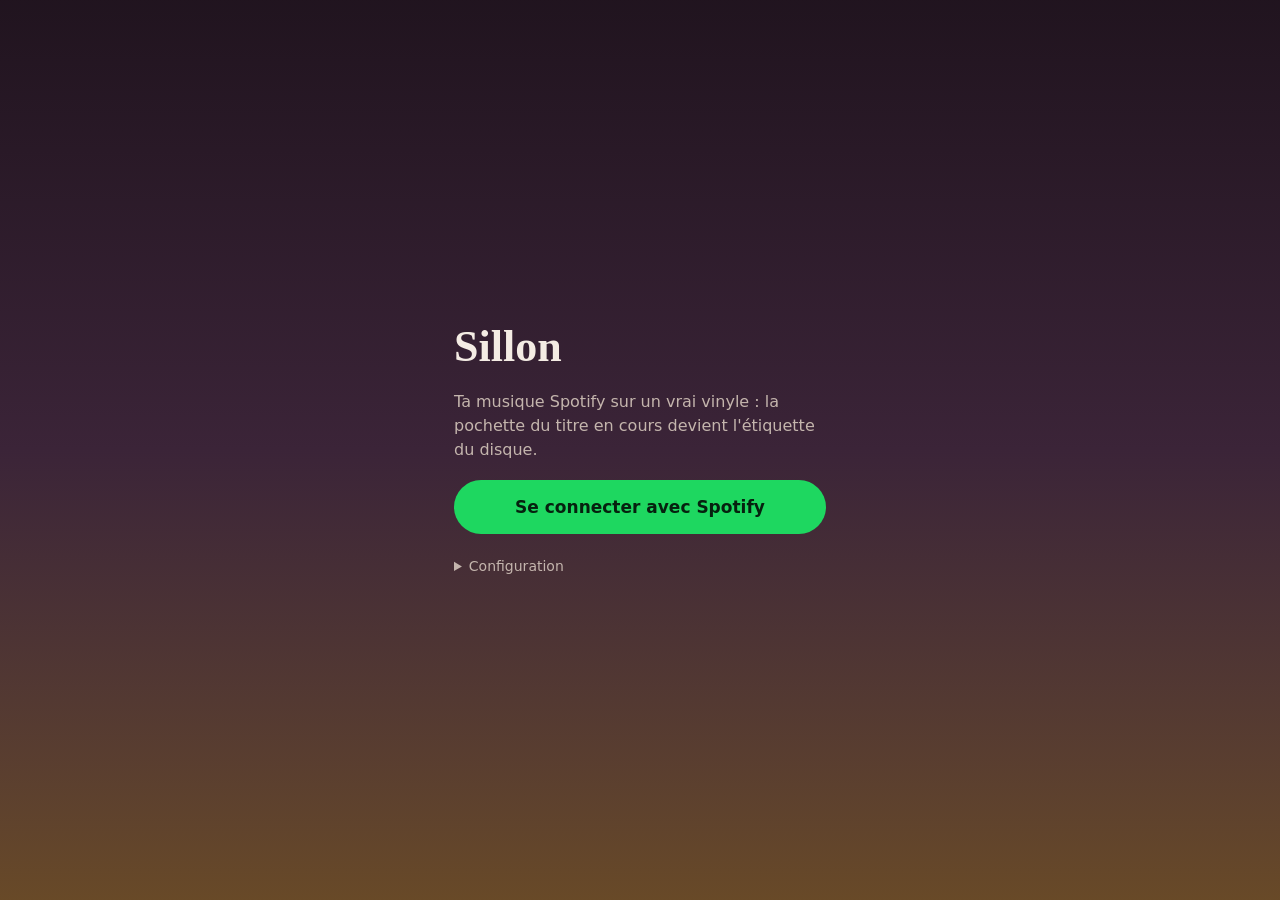
<file: index.html>
<!doctype html>
<html lang="fr"><head><meta charset="utf-8">
<meta name="viewport" content="width=device-width, initial-scale=1, maximum-scale=1, user-scalable=no, viewport-fit=cover">
<title>Sillon</title>
<meta name="theme-color" content="#1a1018">
<meta name="apple-mobile-web-app-capable" content="yes">
<meta name="mobile-web-app-capable" content="yes">
<meta name="apple-mobile-web-app-status-bar-style" content="black-translucent">
<meta name="apple-mobile-web-app-title" content="Sillon">
<link rel="manifest" href="manifest.webmanifest">
<link rel="apple-touch-icon" href="apple-touch-icon.png">
<link rel="icon" href="icon-192.png">
<link rel="stylesheet" href="style.css">
</head><body>

<main id="login" hidden>
  <h1>Sillon</h1>
  <p>Ta musique Spotify sur un vrai vinyle : la pochette du titre en cours devient l'étiquette du disque.</p>
  <button id="go" class="big">Se connecter avec Spotify</button>
  <details id="cfg"><summary>Configuration</summary>
    <label>Client ID Spotify<input id="cid" autocomplete="off" autocapitalize="off" spellcheck="false" placeholder="ex. 3f9a…"></label>
    <label>Redirect URI à copier dans Spotify<input id="ruri" readonly></label>
  </details>
</main>

<div id="app" hidden data-tab="deck">

  <div id="deck">
    <div id="stage"><section id="scene" aria-label="Platine vinyle">
      <div id="tilt"><div id="plinth">
        <div id="shadowl"></div>
        <div id="wood"></div>
        <div id="inset"></div>
        <div id="slot"></div>
        <div id="sleeve"></div>
        <div id="rw"><div id="rec"><div id="label"></div></div><div id="sheen"></div></div>
        <div id="base"></div>
        <div id="arm"><i class="bar"></i><i class="head"></i></div>
      </div></div>
    </section></div>

    <section id="meta"><div id="ti">Aucun disque</div><div id="ar">Lance un titre dans Spotify</div></section>
    <div id="seek"><div id="track"><div id="fill"></div></div></div>
    <div id="times"><span id="cu">0:00</span><span id="du">0:00</span></div>

    <div id="ctl">
      <button id="pp" class="pb"><i></i><span id="ppl">PLAY</span></button>
      <div class="grp">
        <button id="pv" class="pb" aria-label="Précédent"><i></i><span><svg viewBox="0 0 24 24"><path d="M6 5h2.5v14H6zm3.5 7L19 5v14z"/></svg></span></button>
        <button id="nx" class="pb" aria-label="Suivant"><i></i><span><svg viewBox="0 0 24 24"><path d="M15.5 5H18v14h-2.5zM5 5l9.5 7L5 19z"/></svg></span></button>
      </div>
    </div>
    <p id="status"><span id="msg"></span></p>
  </div>

  <div id="lib" hidden>
    <div id="libtop">
      <button id="menu" class="rb" aria-label="Menu"><svg viewBox="0 0 24 24"><path d="M4 7h16M4 12h16M4 17h16" fill="none" stroke="currentColor" stroke-width="2.2" stroke-linecap="round"/></svg></button>
      <button id="back" class="rb" aria-label="Retour" hidden><svg viewBox="0 0 24 24"><path d="M15 5l-7 7 7 7" fill="none" stroke="currentColor" stroke-width="2.4" stroke-linecap="round" stroke-linejoin="round"/></svg></button>
      <div id="seg"><button data-s="al">Albums</button><button data-s="pl">Playlists</button></div>
      <div id="lt" hidden></div>
      <input id="sq" type="search" placeholder="Rechercher" autocomplete="off" hidden>
      <button id="sbtn" class="rb" aria-label="Rechercher"><svg viewBox="0 0 24 24"><circle cx="10.5" cy="10.5" r="6" fill="none" stroke="currentColor" stroke-width="2.2"/><path d="M15 15l5 5" stroke="currentColor" stroke-width="2.2" stroke-linecap="round"/></svg></button>
    </div>
    <div id="menupop" hidden><button id="refresh">Recharger</button><button id="out">Se déconnecter</button></div>
    <p id="libmsg"></p>
    <div id="stack"></div>
  </div>

  <nav id="tabs" aria-label="Sections">
    <button data-t="deck" aria-pressed="true">Platine</button><button data-t="lib" aria-pressed="false">Bibliothèque</button>
  </nav>
  <button id="vbtn" aria-label="Choisir la disposition" aria-haspopup="true"><svg viewBox="0 0 24 24"><path d="M12 3l9 5-9 5-9-5zM3 12.500l9 5 9-5M3 16.500l9 5 9-5" fill="none" stroke="currentColor" stroke-width="1.9" stroke-linejoin="round" stroke-linecap="round"/></svg></button>
  <div id="vpop" hidden role="menu">
    <button data-v="cur" aria-pressed="true"><svg viewBox="0 0 24 24"><rect x="3" y="3" width="18" height="18" rx="4" fill="none" stroke="currentColor" stroke-width="1.8"/><circle cx="11" cy="13" r="5" fill="none" stroke="currentColor" stroke-width="1.8"/><path d="M18 6v7" stroke="currentColor" stroke-width="1.8" stroke-linecap="round"/></svg>Platine</button>
    <button data-v="3d" aria-pressed="false"><svg viewBox="0 0 24 24"><path d="M12 2.500l8.500 4.800v9.400L12 21.500l-8.500-4.800V7.300zM12 12L3.500 7.300M12 12l8.500-4.700M12 12v9.500" fill="none" stroke="currentColor" stroke-width="1.8" stroke-linejoin="round"/></svg>3D libre</button>
    <button data-v="sleeve" aria-pressed="false"><svg viewBox="0 0 24 24"><rect x="2.500" y="5" width="13" height="14" rx="2" fill="none" stroke="currentColor" stroke-width="1.8"/><path d="M15.500 7.500a5.500 5.500 0 0 1 0 9" fill="none" stroke="currentColor" stroke-width="1.8" stroke-linecap="round"/></svg>Pochette</button>
  </div>
</div>
<div id="toast" role="status"></div>
<script src="app.js"></script>
</body></html>
</file>
<file: style.css>
@property --c1{syntax:'<color>';inherits:true;initial-value:#3b2438}
@property --c2{syntax:'<color>';inherits:true;initial-value:#d49a50}
:root{--c1:#3b2438;--c2:#d49a50;--ink:#f4ece4;--dim:#c4b5ad;--green:#1ed760;color-scheme:dark;transition:--c1 .9s,--c2 .9s;box-sizing:border-box}
*{box-sizing:border-box;-webkit-tap-highlight-color:transparent;-webkit-touch-callout:none}
[hidden]{display:none!important}
html,body{height:100%;margin:0;background:#150d12;touch-action:manipulation;overscroll-behavior:none}
body{background:linear-gradient(180deg,color-mix(in srgb,var(--c1) 55%,#000) 0%,var(--c1) 50%,color-mix(in srgb,var(--c2) 42%,#1a0f0a) 100%) fixed;color:var(--ink);font:16px -apple-system,"SF Pro Text",system-ui,sans-serif;overflow:hidden;user-select:none;-webkit-user-select:none;padding:env(safe-area-inset-top,0px) 0 env(safe-area-inset-bottom,0px);-webkit-text-size-adjust:100%}
h1{margin:0;font:700 24px "Iowan Old Style",Palatino,Georgia,serif}
button{font:inherit;color:inherit;background:none;border:0;cursor:pointer;padding:0}
button:focus-visible,summary:focus-visible,input:focus-visible{outline:2px solid var(--green);outline-offset:2px}

/* connexion */
#login{height:100%;max-width:420px;margin:0 auto;padding:24px;display:flex;flex-direction:column;justify-content:center;gap:18px}
#login h1{font-size:44px}
#login p{margin:0;color:var(--dim);line-height:1.5}
.big{background:var(--green);color:#06210f;font-weight:700;border-radius:30px;height:54px;font-size:17px}
details{color:var(--dim);font-size:14px}summary{cursor:pointer;padding:6px 0}
label{display:block;margin-top:10px}
input{display:block;width:100%;margin-top:6px;height:46px;border-radius:12px;border:1px solid #ffffff2a;background:#0b1211aa;color:var(--ink);padding:0 12px;font:16px ui-monospace,Menlo,monospace;user-select:text;-webkit-user-select:text}

#app{height:100%;display:flex;flex-direction:column;align-items:center;max-width:560px;margin:0 auto}
#deck,#lib{flex:1;min-height:0;width:100%;display:flex;flex-direction:column;align-items:center}

/* ---------- platine ---------- */
#stage{flex:1;min-height:0;width:100%;display:grid;place-items:center}
#scene{--w:min(90vw,47vh);--rx:20deg;--ry:0deg;--arm:-6deg;position:relative;width:var(--w);height:var(--w);perspective:1200px}
#tilt,#plinth{position:absolute;inset:0;transform-style:preserve-3d}
#tilt{transform:rotateX(var(--rx)) rotateY(var(--ry)) scale(.97);will-change:transform}
#wood,.layer{position:absolute;inset:0;border-radius:5%}
#wood{background:repeating-linear-gradient(90deg,rgba(0,0,0,.09) 0 1px,transparent 1px 5px),repeating-linear-gradient(90deg,rgba(255,255,255,.06) 0 2px,transparent 2px 13px),linear-gradient(135deg,#94623a,#5e3b1d 55%,#7a4c28);box-shadow:inset 0 0 0 1px #ffffff1f,inset 0 2px 5px #ffffff22}
.layer{background:#3b2311}
#shadowl{position:absolute;inset:5%;border-radius:8%;background:#000;filter:blur(20px);opacity:.6;transform:translateZ(-34px)}
#inset{position:absolute;inset:3.6%;border-radius:3.4%;background:radial-gradient(120% 100% at 30% 15%,var(--c1),#0a0a0b 88%);box-shadow:inset 0 4px 12px #000b,0 0 0 1px #000a,0 1px 0 #ffffff1a;transform:translateZ(1px);overflow:hidden}
#slot{position:absolute;left:77%;top:5%;width:18%;height:27%;border-radius:40px;background:#0003;box-shadow:inset 0 3px 8px #000a,0 1px 0 #ffffff22;transform:translateZ(2px)}
#rw{position:absolute;left:6.5%;top:15.5%;width:79%;aspect-ratio:1;transform:translateZ(4px);cursor:pointer}
#rec{position:absolute;inset:0;border-radius:50%;background:repeating-radial-gradient(circle,#0000001f 0 .4%,#ffffff0a .4% .8%),radial-gradient(circle,var(--c2),color-mix(in srgb,var(--c2) 42%,#000));box-shadow:0 0 0 1px #0008,0 6px 16px #0008;animation:spin 1.8s linear infinite;animation-play-state:paused;will-change:transform}
#rec.on{animation-play-state:running}
@keyframes spin{to{transform:rotate(360deg)}}
@media (prefers-reduced-motion:reduce){#rec{animation-duration:9s}}
#label{position:absolute;left:23%;top:23%;width:54%;height:54%;border-radius:50%;background-color:#2a2030;background-image:var(--cover,none);background-size:cover;background-position:center;box-shadow:0 0 0 2px #0006,0 0 0 5px #ffffff14}
#label::after{content:"";position:absolute;left:47%;top:47%;width:6%;height:6%;border-radius:50%;background:#150d12;box-shadow:0 0 0 1px #fff3}
#sheen{position:absolute;inset:0;border-radius:50%;pointer-events:none;background:conic-gradient(#ffffff20 0 46%,#00000052 54% 100%)}
#base{position:absolute;left:87%;top:13%;width:calc(var(--w)*.17);height:calc(var(--w)*.1);border-radius:12px;background:linear-gradient(145deg,#33343a,#08080a);box-shadow:0 8px 14px #0009,inset 0 1px 1px #ffffff30;transform:translate(-50%,-55%) translateZ(8px)}
#arm{position:absolute;left:87%;top:13%;width:0;height:0;transform:translateZ(16px) rotate(var(--arm));transition:transform .9s cubic-bezier(.3,.8,.3,1);filter:drop-shadow(6px 10px 5px #0008);pointer-events:none}
#arm i{position:absolute;display:block}
.bar{left:calc(var(--w)*-.012);top:0;width:calc(var(--w)*.024);height:calc(var(--w)*.6);border-radius:6px;background:linear-gradient(90deg,#5d6165,#f6f8fa 38%,#a2a8ae 62%,#4a4e52)}
.head{left:calc(var(--w)*-.034);top:calc(var(--w)*.56);width:calc(var(--w)*.068);height:calc(var(--w)*.115);border-radius:5px 5px 12px 12px;background:linear-gradient(120deg,#3a3b40,#0a0a0c 60%,#26262a);box-shadow:inset 0 1px 1px #ffffff40;transform:rotate(-12deg);transform-origin:50% 0}
@media (prefers-reduced-motion:reduce){#arm{transition:none}}

#meta{width:100%;padding:4px 26px 0;text-align:left}
#ti{font:800 clamp(24px,8vw,34px)/1.1 -apple-system,"SF Pro Display",system-ui,sans-serif;text-transform:uppercase;letter-spacing:.3px;white-space:nowrap;overflow:hidden;text-overflow:ellipsis}
#ar{margin-top:6px;color:var(--dim);font-size:17px;white-space:nowrap;overflow:hidden;text-overflow:ellipsis}
#seek{width:100%;padding:14px 26px 6px;touch-action:none;cursor:pointer}
#track{height:4px;border-radius:2px;background:#ffffff2e;overflow:hidden}
#fill{height:100%;width:0;background:var(--ink)}
#times{display:flex;justify-content:space-between;width:100%;padding:0 26px;font-size:12px;color:var(--dim);font-variant-numeric:tabular-nums}
#ctl{display:flex;justify-content:space-between;align-items:flex-start;width:100%;padding:12px 26px 0}
.grp{display:flex;gap:18px}
.pb{display:flex;flex-direction:column;align-items:center;gap:10px}
.pb i{display:block;width:92px;height:46px;border-radius:26px;background:linear-gradient(#34343a,#101012);box-shadow:0 8px 16px #0008,0 0 0 6px #0000002e,inset 0 1px 1px #ffffff2e;transition:transform .12s}
.pb:active i{transform:scale(.95)}
.pb span{font-size:12px;letter-spacing:1.4px;color:var(--ink);height:16px;display:grid;place-items:center}
.pb svg{width:16px;height:16px;fill:currentColor}
#status{min-height:22px;margin:6px 0 4px;font-size:13px;color:var(--dim);text-align:center;padding:0 20px}
#status a{color:var(--ink);text-decoration:underline}

/* ---------- bibliothèque ---------- */
#libtop{flex:none;width:100%;display:flex;align-items:center;gap:10px;padding:12px 16px 8px}
.rb{flex:none;width:46px;height:46px;border-radius:50%;display:grid;place-items:center;background:#ffffff1f;border:1px solid #ffffff2a;backdrop-filter:blur(14px);-webkit-backdrop-filter:blur(14px)}
.rb svg{width:22px;height:22px}
#seg{margin:0 auto;display:flex;padding:3px;border-radius:24px;background:#ffffff1f;border:1px solid #ffffff2a;backdrop-filter:blur(14px);-webkit-backdrop-filter:blur(14px)}
#seg button{padding:9px 18px;border-radius:20px;font-size:15px;font-weight:500;color:var(--dim)}
#seg button[aria-pressed=true]{background:#ffffff3d;color:var(--ink)}
#lt{flex:1;text-align:center;font-weight:700;font-size:17px;white-space:nowrap;overflow:hidden;text-overflow:ellipsis}
#sq{flex:1;margin:0;height:46px;border-radius:23px;font-family:inherit}
#menupop{position:absolute;top:66px;left:16px;z-index:30;display:flex;flex-direction:column;background:#1b1218f2;border:1px solid #ffffff22;border-radius:14px;padding:6px;backdrop-filter:blur(14px)}
#menupop button{padding:11px 18px;text-align:left;border-radius:10px;font-size:15px}
#menupop button:active{background:#ffffff1f}
#libmsg{margin:0;padding:6px 24px;text-align:center;color:var(--dim);font-size:14px}
#libmsg:empty{display:none}
#libmsg button{padding:0 26px;margin-top:10px}
#stack{--sw:360px;--h0:180px;flex:1;min-height:0;width:100%;position:relative;overflow:hidden;touch-action:none;cursor:grab}
.sl{position:absolute;left:50%;top:0;width:var(--sw);margin-left:calc(var(--sw)/-2);height:28px;display:none;cursor:pointer;will-change:transform}
.sl .face{position:absolute;left:0;top:27px;width:100%;height:var(--h0);transform-origin:50% 0;background-color:#2b2230;background-size:cover;background-position:center;border-radius:0 0 8px 8px;box-shadow:0 10px 20px #0008}
.sl .face::after{content:"";position:absolute;inset:0;border-radius:inherit;background:linear-gradient(#0000,#00000070)}
.sl .spine{position:absolute;left:0;top:0;width:100%;height:28px;border-radius:7px 7px 0 0;background:#0e0e10f2;color:#fff;display:flex;align-items:center;gap:8px;padding:0 12px;font-size:14px;white-space:nowrap;overflow:hidden;box-shadow:inset 0 1px 0 #ffffff26}
.spine b{flex:none;max-width:70%;font-weight:800;overflow:hidden;text-overflow:ellipsis}
.spine span{color:#c9c9cf;overflow:hidden;text-overflow:ellipsis}

#tabs{flex:none;display:flex;gap:4px;background:#ffffff1f;border:1px solid #ffffff2a;backdrop-filter:blur(14px);-webkit-backdrop-filter:blur(14px);border-radius:26px;padding:4px;margin:4px 0 12px}
#tabs button{padding:10px 22px;border-radius:22px;font-size:15px;color:var(--dim)}
#tabs button[aria-pressed=true]{background:var(--ink);color:#1a1018;font-weight:600}
#toast{position:fixed;left:50%;bottom:calc(env(safe-area-inset-bottom,0px) + 84px);transform:translate(-50%,20px);background:#f4ece4;color:#1a1018;padding:10px 18px;border-radius:22px;font-size:14px;opacity:0;pointer-events:none;transition:.3s;max-width:88vw;text-align:center;z-index:50}
#toast.on{opacity:1;transform:translate(-50%,0)}
#lib{position:relative}

/* ===== Liquid Glass ===== */
.rb,#seg,#tabs,#menupop,.pb i,#vbtn,#vpop{position:relative;background:linear-gradient(135deg,rgba(255,255,255,.26),rgba(255,255,255,.07));backdrop-filter:blur(22px) saturate(190%);-webkit-backdrop-filter:blur(22px) saturate(190%);border:0;box-shadow:inset 0 1px 1px rgba(255,255,255,.5),inset 0 -1px 2px rgba(255,255,255,.14),inset 0 0 18px rgba(255,255,255,.07),0 10px 28px rgba(0,0,0,.28)}
.rb::before,#seg::before,#tabs::before,#menupop::before,.pb i::before,#vbtn::before,#vpop::before{content:"";position:absolute;inset:0;border-radius:inherit;padding:1px;background:linear-gradient(135deg,rgba(255,255,255,.85),rgba(255,255,255,0) 32%,rgba(255,255,255,0) 66%,rgba(255,255,255,.55));-webkit-mask:linear-gradient(#000 0 0) content-box,linear-gradient(#000 0 0);-webkit-mask-composite:xor;mask:linear-gradient(#000 0 0) content-box,linear-gradient(#000 0 0);mask-composite:exclude;pointer-events:none}
#menupop,#vpop{background:linear-gradient(rgba(22,13,19,.4),rgba(22,13,19,.4)),linear-gradient(135deg,rgba(255,255,255,.22),rgba(255,255,255,.06))}
#tabs button[aria-pressed=true],#seg button[aria-pressed=true]{background:rgba(255,255,255,.3);color:var(--ink);box-shadow:inset 0 1px 1px rgba(255,255,255,.6),0 2px 8px rgba(0,0,0,.18)}
.pb i{transition:transform .3s cubic-bezier(.3,1.7,.5,1)}
.pb:active i,.rb:active,#vbtn:active{transform:scale(1.08)}
.rb,#vbtn{transition:transform .3s cubic-bezier(.3,1.7,.5,1)}
#toast{background:rgba(32,21,28,.62);color:var(--ink);backdrop-filter:blur(20px) saturate(180%);-webkit-backdrop-filter:blur(20px) saturate(180%);box-shadow:inset 0 1px 1px rgba(255,255,255,.4),0 10px 28px rgba(0,0,0,.35)}

/* ===== Dispositions ===== */
#stage{touch-action:none}
#scene{--rz:0deg;--sc:.97}
#tilt{transform:rotateX(var(--rx)) rotateY(var(--ry)) rotateZ(var(--rz)) scale(var(--sc))}
#wood,.layer,#inset,#slot,#base,#shadowl{transition:opacity .5s}
#arm{transition:transform .9s cubic-bezier(.3,.8,.3,1),opacity .5s}
#rw{transition:left .6s cubic-bezier(.3,.8,.3,1),top .6s cubic-bezier(.3,.8,.3,1),width .6s cubic-bezier(.3,.8,.3,1)}
#sleeve{position:absolute;left:3%;top:20%;width:62%;aspect-ratio:1;border-radius:2.5%;background-color:#2a2030;background-image:var(--cover,none);background-size:cover;background-position:center;box-shadow:0 20px 40px #000a,inset 0 0 0 1px #ffffff26;transform:translateZ(10px);opacity:0;pointer-events:none;transition:opacity .5s}
#sleeve::after{content:"";position:absolute;inset:0;border-radius:inherit;background:radial-gradient(circle at 80% 50%,transparent 0 44%,rgba(255,255,255,.1) 45%,transparent 47%),linear-gradient(120deg,rgba(255,255,255,.2),transparent 42%)}
#scene[data-mode=sleeve] #sleeve{opacity:1;pointer-events:auto;cursor:pointer}
#scene[data-mode=sleeve] #rw{left:30%;top:18%;width:66%}
#scene[data-mode=sleeve] :is(#wood,.layer,#inset,#slot,#base,#arm,#shadowl){opacity:0}
#vbtn{position:fixed;right:16px;bottom:calc(env(safe-area-inset-bottom,0px) + 12px);width:52px;height:52px;border-radius:50%;display:grid;place-items:center;z-index:20}
#vbtn svg{width:24px;height:24px}
#vpop{position:fixed;right:16px;bottom:calc(env(safe-area-inset-bottom,0px) + 74px);z-index:25;display:flex;flex-direction:column;border-radius:20px;padding:6px;min-width:176px}
#vpop button{display:flex;align-items:center;gap:12px;padding:12px 14px;border-radius:15px;font-size:16px;text-align:left}
#vpop button svg{width:22px;height:22px;flex:none}
#vpop button[aria-pressed=true]{background:rgba(255,255,255,.28);box-shadow:inset 0 1px 1px rgba(255,255,255,.55);font-weight:600}
#app[data-tab=lib] #vbtn,#app[data-tab=lib] #vpop{display:none}
/* ajustements finaux */
#tabs button{padding:9px 15px;font-size:14px}
#vbtn{width:46px;height:46px;right:12px;bottom:calc(env(safe-area-inset-bottom,0px) + 15px)}
#vbtn svg{width:22px;height:22px}
#vpop{right:12px;bottom:calc(env(safe-area-inset-bottom,0px) + 70px)}
#scene[data-mode=sleeve] #rw{left:35%;top:18%;width:63%}
</file>
